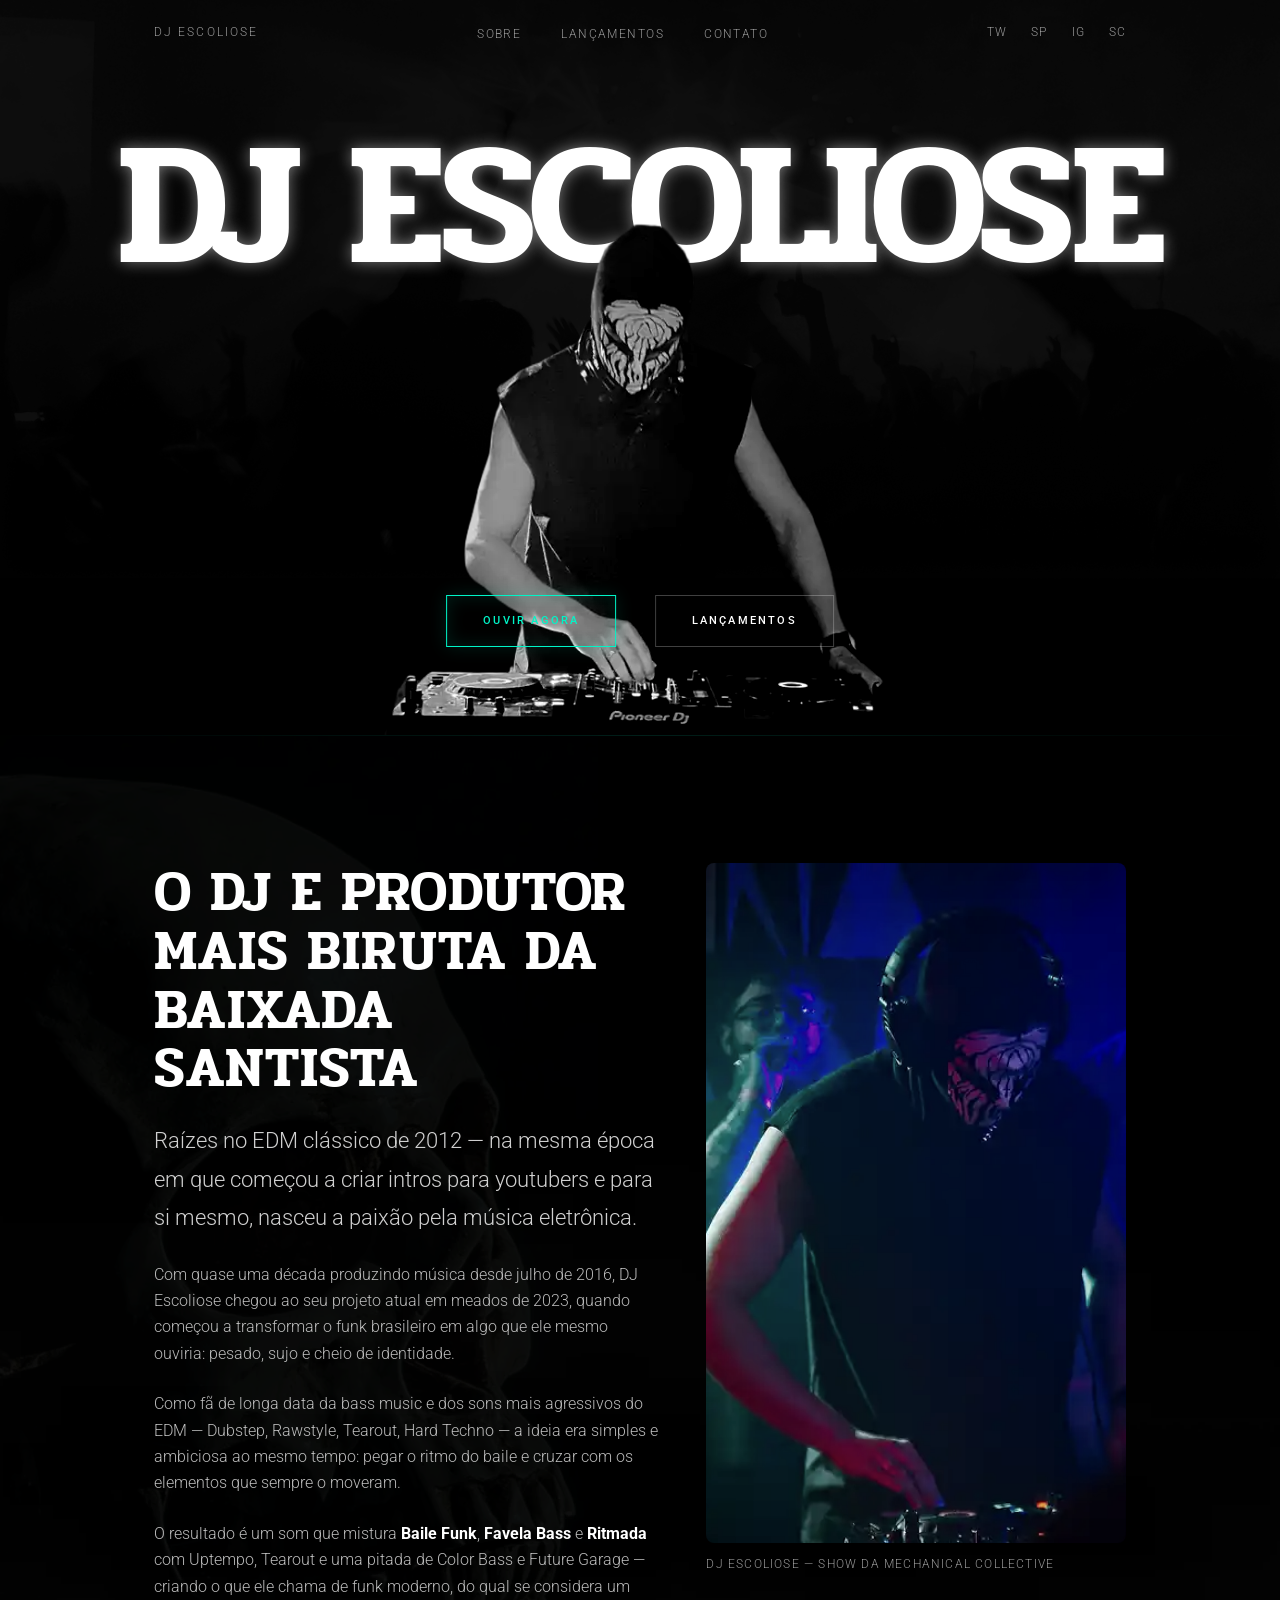
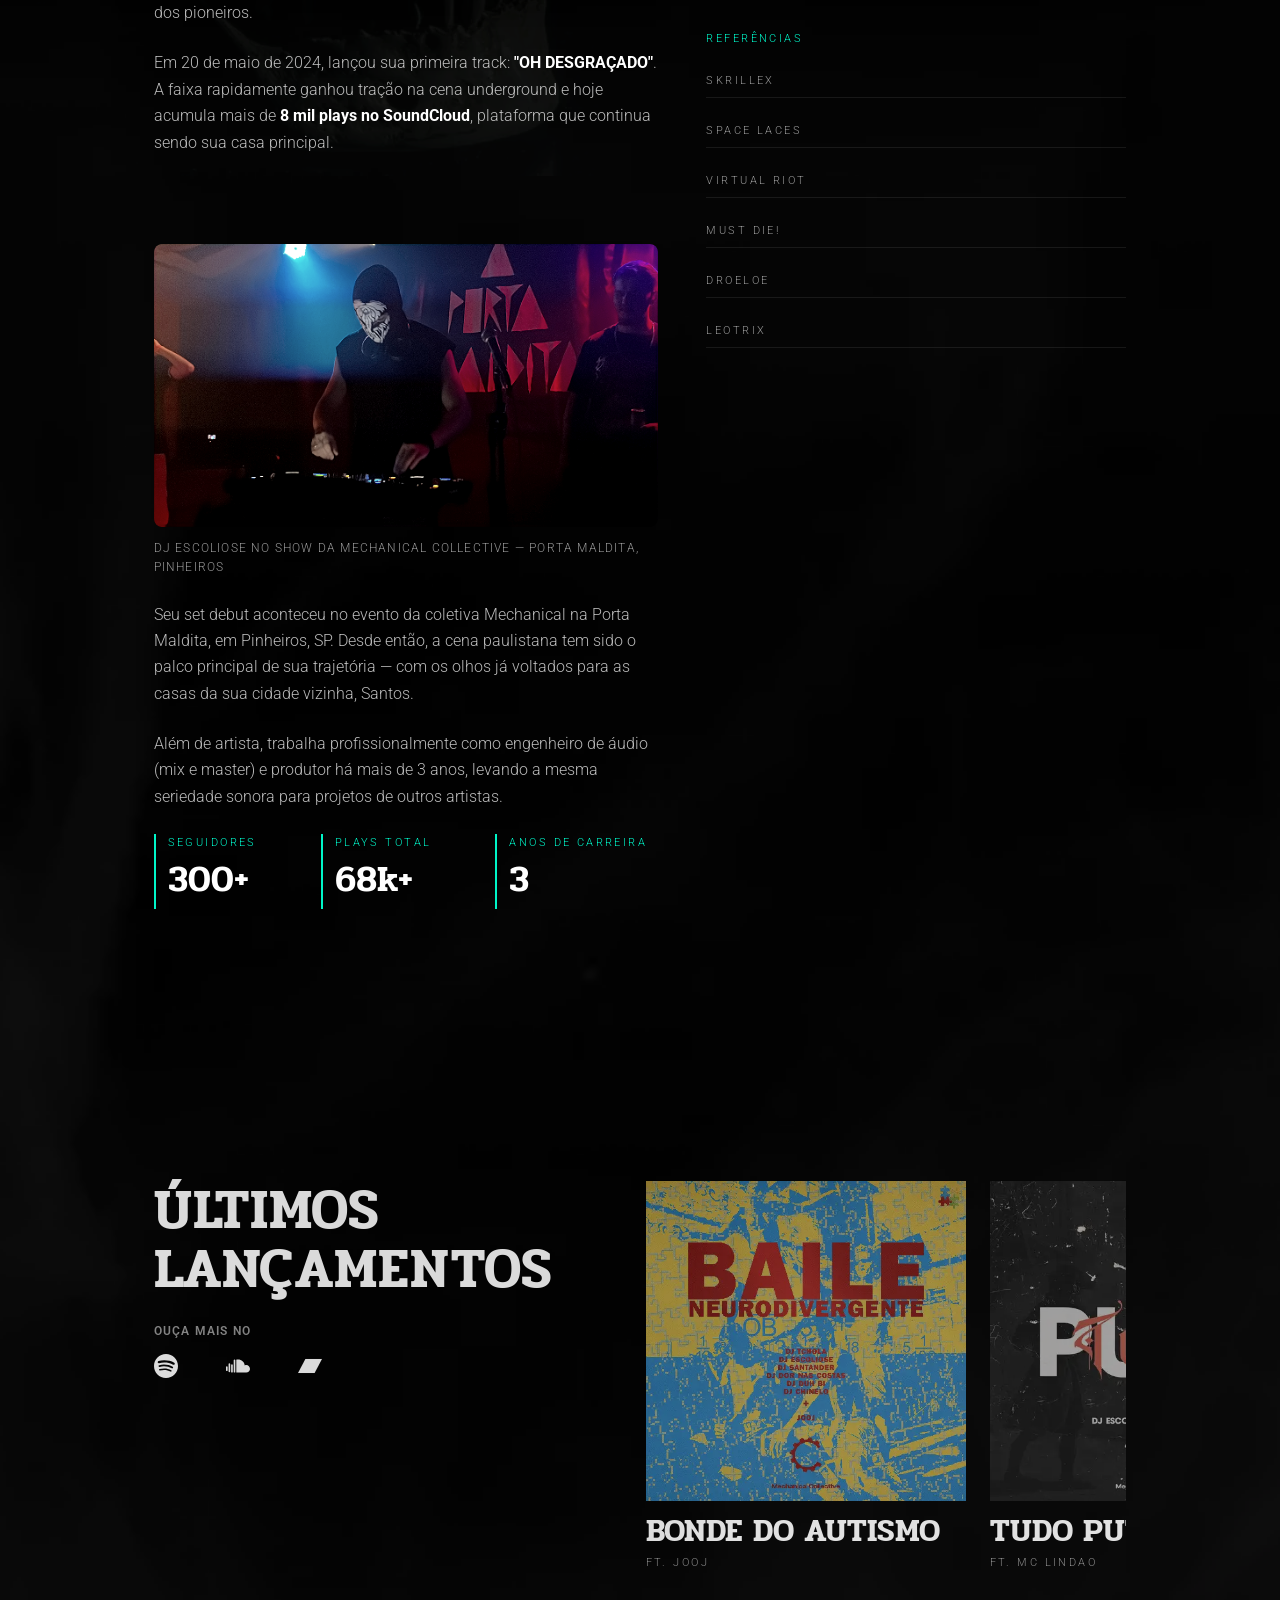
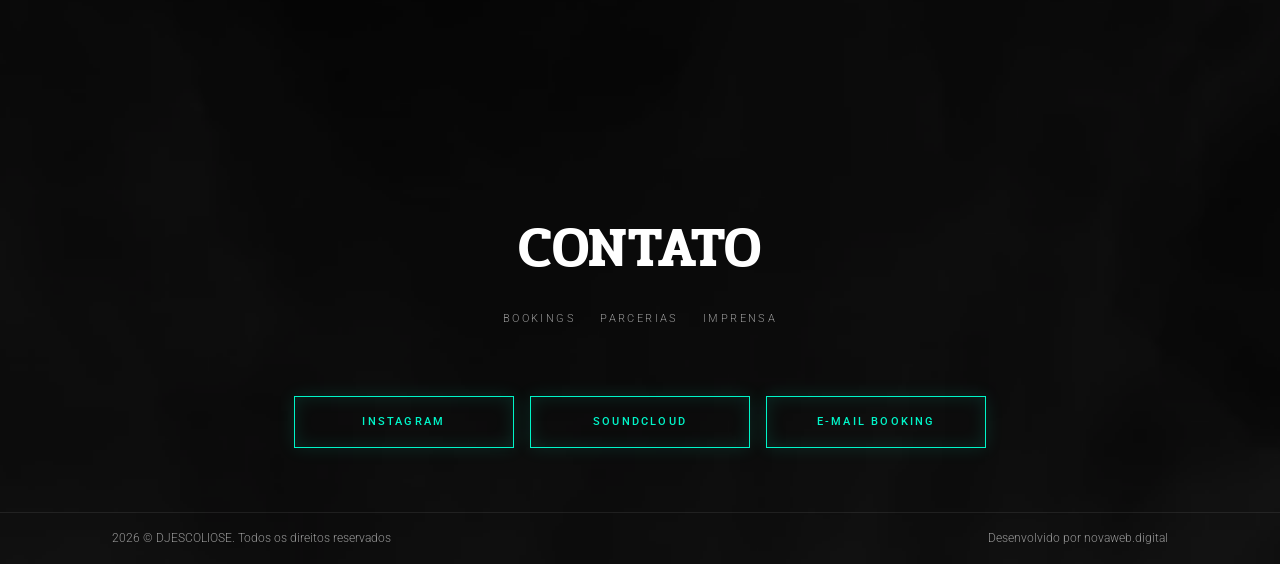
<file: index.html>
<!doctype html>
<html lang="pt-BR">
  <head>
    <meta charset="UTF-8" />
    <meta name="viewport" content="width=device-width, initial-scale=1.0" />
    <title>DJ Escoliose — Funk Moderno da Baixada Santista</title>
    <meta
      name="description"
      content="DJ e produtor de funk moderno da Baixada Santista. Baile Funk cruzado com Uptempo, Tearout e uma pitada de Color Bass e Future Garage."
    />

    <meta property="og:title" content="DJ Escoliose" />
    <meta property="og:description" content="DJ e produtor de funk moderno da Baixada Santista." />
    <meta property="og:type" content="website" />

    <link rel="preconnect" href="https://fonts.googleapis.com" />
    <link rel="preconnect" href="https://fonts.gstatic.com" crossorigin />
    <link
      href="https://fonts.googleapis.com/css2?family=Pridi:wght@200;300;400;500;600;700&family=Roboto:wght@300;400&display=swap"
      rel="stylesheet"
    />
    <link rel="stylesheet" href="global.css" />
    <link rel="stylesheet" href="style.css" />
  </head>

  <body>
    <!-- ── Navegação principal ─────────────────────────────────────────── -->
    <nav class="nav" role="navigation" aria-label="Navegação principal">
      <div class="nav__inner container">
        <a href="/" class="nav__logo texto-xs" aria-label="DJ Escoliose — página inicial">
          DJ ESCOLIOSE
        </a>

        <ul class="nav__links" role="list">
          <li><a href="#sobre"       class="nav__link texto-xs">Sobre</a></li>
          <li><a href="#lancamentos" class="nav__link texto-xs">Lançamentos</a></li>
          <li><a href="#contato"     class="nav__link texto-xs">Contato</a></li>
        </ul>

        <div class="nav__social" aria-label="Redes sociais">
          <a href="https://x.com/djescoliose"          class="nav__social-link texto-xs" aria-label="Twitter / X">TW</a>
          <a href="https://open.spotify.com/intl-pt/artist/1CHyqbLCORKxfhcNqEiguk?si=M6FfU5L5S8-YTeRgNHsVEQ"
             class="nav__social-link texto-xs" aria-label="Spotify" target="_blank" rel="noopener">SP</a>
          <a href="https://instagram.com/djescoliose"  class="nav__social-link texto-xs" aria-label="Instagram" target="_blank" rel="noopener">IG</a>
          <a href="https://soundcloud.com/djescoliose" class="nav__social-link texto-xs" aria-label="SoundCloud" target="_blank" rel="noopener">SC</a>
        </div>

        <button
          class="nav__menu-btn btn btn-primario"
          aria-label="Abrir menu de navegação"
          aria-expanded="false"
          aria-controls="mobile-menu"
        >
          <span aria-hidden="true">Menu</span>
        </button>
      </div>
    </nav>

    <!-- ── Menu mobile ──────────────────────────────────────────────────── -->
    <div
      class="mobile-menu"
      id="mobile-menu"
      role="dialog"
      aria-modal="true"
      aria-label="Menu de navegação"
      aria-hidden="true"
    >
      <div class="mobile-menu__overlay" aria-hidden="true"></div>

      <nav class="mobile-menu__panel" aria-label="Links de navegação">
        <button
          class="mobile-menu__close btn btn-secundario"
          aria-label="Fechar menu de navegação"
        >
          <span aria-hidden="true">Fechar</span>
        </button>

        <ul class="mobile-menu__links" role="list">
          <li><a href="#sobre"       class="mobile-menu__link titulo-md">Sobre</a></li>
          <li><a href="#lancamentos" class="mobile-menu__link titulo-md">Lançamentos</a></li>
          <li><a href="#contato"     class="mobile-menu__link titulo-md">Contato</a></li>
        </ul>

        <div class="mobile-menu__social" aria-label="Redes sociais">
          <a href="https://x.com/djescoliose"          class="nav__social-link texto-xs" aria-label="Twitter / X">TW</a>
          <a href="https://open.spotify.com/intl-pt/artist/1CHyqbLCORKxfhcNqEiguk?si=M6FfU5L5S8-YTeRgNHsVEQ"
             class="nav__social-link texto-xs" aria-label="Spotify" target="_blank" rel="noopener">SP</a>
          <a href="https://instagram.com/djescoliose"  class="nav__social-link texto-xs" aria-label="Instagram" target="_blank" rel="noopener">IG</a>
          <a href="https://soundcloud.com/djescoliose" class="nav__social-link texto-xs" aria-label="SoundCloud" target="_blank" rel="noopener">SC</a>
        </div>
      </nav>
    </div>

    <main id="conteudo-principal">

      <!-- ── Hero ───────────────────────────────────────────────────────── -->
      <section class="hero" id="inicio" aria-labelledby="hero-titulo">
        <img
          src="./assets/dj_escoliose_fundo.png"
          alt=""
          class="hero__bg hero__bg-img"
          loading="eager"
          aria-hidden="true"
          fetchpriority="high"
        />

        <div class="hero__content container">
          <h1 id="hero-titulo" class="hero__titulo titulo-2xl">DJ ESCOLIOSE</h1>
          <img
            src="./assets/dj_escoliose_baixada_santista.webp"
            alt=""
            class="hero__artista"
            loading="eager"
            fetchpriority="high"
            width="520"
            height="720"
          />
        </div>
        <div class="hero__actions">
          <a
            href="https://soundcloud.com/djescoliose"
            target="_blank"
            rel="noopener"
            class="btn btn-primario"
          >
            <span>Ouvir Agora</span>
          </a>
          <a href="#lancamentos" class="btn btn-secundario">
            <span>Lançamentos</span>
          </a>
        </div>
      </section>

      <!-- ── Sobre ───────────────────────────────────────────────────────── -->
      <section class="sobre" id="sobre" aria-labelledby="sobre-titulo">
        <div class="sobre__corpo container">

          <div class="sobre__col-texto">
            <h2 id="sobre-titulo" class="titulo-lg sobre__headline">
              O DJ e Produtor mais biruta da Baixada Santista
            </h2>

            <p class="texto-xl sobre__lead">
              Raízes no EDM clássico de 2012 — na mesma época em que começou a
              criar intros para youtubers e para si mesmo, nasceu a paixão pela
              música eletrônica.
            </p>

            <p class="texto-md sobre__paragrafo">
              Com quase uma década produzindo música desde julho de 2016, DJ
              Escoliose chegou ao seu projeto atual em meados de 2023, quando
              começou a transformar o funk brasileiro em algo que ele mesmo
              ouviria: pesado, sujo e cheio de identidade.
            </p>

            <p class="texto-md sobre__paragrafo">
              Como fã de longa data da bass music e dos sons mais agressivos do
              EDM — Dubstep, Rawstyle, Tearout, Hard Techno — a ideia era
              simples e ambiciosa ao mesmo tempo: pegar o ritmo do baile e
              cruzar com os elementos que sempre o moveram.
            </p>

            <p class="texto-md sobre__paragrafo">
              O resultado é um som que mistura
              <strong class="neon">Baile Funk</strong>,
              <strong class="neon">Favela Bass</strong> e
              <strong class="neon">Ritmada</strong>
              com Uptempo, Tearout e uma pitada de Color Bass e Future Garage — criando o que
              ele chama de funk moderno, do qual se considera um dos pioneiros.
            </p>

            <p class="texto-md sobre__paragrafo">
              Em 20 de maio de 2024, lançou sua primeira track:
              <strong>"OH DESGRAÇADO"</strong>. A faixa rapidamente ganhou
              tração na cena underground e hoje acumula mais de
              <strong class="neon">8 mil plays no SoundCloud</strong>,
              plataforma que continua sendo sua casa principal.
            </p>

            <figure class="sobre__foto sobre__foto--secundaria">
              <img
                src="./assets/dj_escoliose_mechanical_evento_porta_maldita_sobre.png"
                alt="DJ Escoliose se apresentando no evento da Mechanical Collective na Porta Maldita, Pinheiros"
                loading="lazy"
                draggable="false"
              />
              <figcaption class="texto-xs">
                DJ Escoliose no show da Mechanical Collective — Porta Maldita, Pinheiros
              </figcaption>
            </figure>

            <p class="texto-md sobre__paragrafo">
              Seu set debut aconteceu no evento da coletiva Mechanical na Porta
              Maldita, em Pinheiros, SP. Desde então, a cena paulistana tem sido
              o palco principal de sua trajetória — com os olhos já voltados
              para as casas da sua cidade vizinha, Santos.
            </p>

            <p class="texto-md sobre__paragrafo">
              Além de artista, trabalha profissionalmente como engenheiro de
              áudio (mix e master) e produtor há mais de 3 anos, levando a mesma
              seriedade sonora para projetos de outros artistas.
            </p>

            <dl class="sobre__stats" aria-label="Estatísticas do artista">
              <div class="sobre__stats-item">
                <dt class="auxiliar texto-sm">Seguidores</dt>
                <dd class="sobre__stats-numero">300+</dd>
              </div>
              <div class="sobre__stats-item">
                <dt class="auxiliar texto-sm">Plays total</dt>
                <dd class="sobre__stats-numero">68k+</dd>
              </div>
              <div class="sobre__stats-item">
                <dt class="auxiliar texto-sm">Anos de carreira</dt>
                <dd class="sobre__stats-numero">3</dd>
              </div>
            </dl>
          </div>

          <aside class="sobre__col-lateral" aria-label="Fotos do artista e referências musicais">
            <figure class="sobre__foto sobre__foto--principal">
              <img
                src="./assets/dj_escoliose_mechanical_evento_sobre.webp"
                alt="DJ Escoliose com máscara no palco durante show da Mechanical Collective"
                loading="lazy"
                draggable="false"
                width="520"
                height="680"
              />
              <figcaption class="texto-xs">
                DJ Escoliose — show da Mechanical Collective
              </figcaption>
            </figure>

            <div class="sobre__refs">
              <p class="auxiliar" id="refs-label">Referências</p>
              <ul class="sobre__refs-lista texto-sm" aria-labelledby="refs-label">
                <li class="auxiliar">Skrillex</li>
                <li class="auxiliar">Space Laces</li>
                <li class="auxiliar">Virtual Riot</li>
                <li class="auxiliar">MUST DIE!</li>
                <li class="auxiliar">DROELOE</li>
                <li class="auxiliar">Leotrix</li>
              </ul>
            </div>
          </aside>
        </div>

        <img
          src="./assets/dj_escoliose_esqueleto.webp"
          alt=""
          class="sobre__bg"
          loading="lazy"
          aria-hidden="true"
          draggable="false"
        />
      </section>

      <!-- ── Lançamentos ─────────────────────────────────────────────────── -->
      <section class="lancamentos" id="lancamentos" aria-labelledby="lancamentos-titulo">
        <div class="lancamentos__conteudo container">

          <div class="lancamentos__cabecalho">
            <h2 id="lancamentos-titulo" class="titulo-lg lancamentos__titulo">
              Últimos lançamentos
            </h2>

            <div>
              <p class="lancamentos__links-titulo texto-xs" id="plataformas-label">
                Ouça mais no
              </p>
              <div class="lancamentos__links" aria-labelledby="plataformas-label" role="list">
                <a
                  href="https://open.spotify.com/artist/1CHyqbLCORKxfhcNqEiguk"
                  target="_blank"
                  rel="noopener"
                  aria-label="Ouça no Spotify"
                  role="listitem"
                >
                  <img src="./assets/spotify_icon.svg"   alt="Spotify"   class="btn_icon" loading="lazy" draggable="false" width="24" height="24" />
                </a>
                <a
                  href="https://soundcloud.com/djescoliose"
                  target="_blank"
                  rel="noopener"
                  aria-label="Ouça no SoundCloud"
                  role="listitem"
                >
                  <img src="./assets/soundcloud_icon.svg" alt="SoundCloud" class="btn_icon" loading="lazy" draggable="false" width="24" height="24" />
                </a>
                <a
                  href="https://djescoliose.bandcamp.com"
                  target="_blank"
                  rel="noopener"
                  aria-label="Ouça no Bandcamp"
                  role="listitem"
                >
                  <img src="./assets/bandcamp_icon.svg"  alt="Bandcamp"  class="btn_icon" loading="lazy" draggable="false" width="24" height="24" />
                </a>
              </div>
            </div>
          </div>

          <!-- aria-label no grid já descreve o propósito; role="list" + role="listitem" garantem semântica correta -->
          <ul
            class="lancamentos__grid"
            aria-label="Lista de músicas — arraste para navegar"
          >
            <li class="track">
              <a
                href="https://soundcloud.com/mechanicalcollective/bonde-do-autismo"
                target="_blank"
                rel="noopener"
                class="track__link"
                aria-label="Ouvir Bonde do Autismo (feat. jooj) no SoundCloud"
              >
                <div class="track__thumb" aria-hidden="true">
                  <img
                    src="./assets/bonde_do_autismo_dj_escoliose_jooj.webp"
                    alt=""
                    loading="lazy"
                    width="480"
                    height="480"
                  />
                  <div class="track__play-overlay">
                    <svg class="track__play-icon" viewBox="0 0 24 24" fill="currentColor" aria-hidden="true" width="42" height="42" focusable="false">
                      <path d="M8 5v14l11-7z" />
                    </svg>
                  </div>
                  <div class="track__glow"></div>
                </div>
                <div class="track__info">
                  <span class="titulo-md track__nome">Bonde do Autismo</span>
                  <span class="auxiliar track__feat">ft. jooj</span>
                </div>
              </a>
            </li>

            <li class="track">
              <a
                href="https://soundcloud.com/djescoliose/tudo-puta"
                target="_blank"
                rel="noopener"
                class="track__link"
                aria-label="Ouvir Tudo Puta (feat. mc lindao) no SoundCloud"
              >
                <div class="track__thumb" aria-hidden="true">
                  <img
                    src="./assets/tudo_puta_dj_escoliose_mc_lindao.webp"
                    alt=""
                    loading="lazy"
                    width="480"
                    height="480"
                  />
                  <div class="track__play-overlay">
                    <svg class="track__play-icon" viewBox="0 0 24 24" fill="currentColor" aria-hidden="true" width="42" height="42" focusable="false">
                      <path d="M8 5v14l11-7z" />
                    </svg>
                  </div>
                  <div class="track__glow"></div>
                </div>
                <div class="track__info">
                  <span class="titulo-md track__nome">Tudo Puta</span>
                  <span class="auxiliar track__feat">ft. mc lindao</span>
                </div>
              </a>
            </li>

            <li class="track">
              <a
                href="https://soundcloud.com/mechanicalcollective/bunda"
                target="_blank"
                rel="noopener"
                class="track__link"
                aria-label="Ouvir Bunda (feat. Tena e DJ Mofo) no SoundCloud"
              >
                <div class="track__thumb" aria-hidden="true">
                  <img
                    src="./assets/sequencia_de_bunda_dj_escoliose_tena_dj_mofo.webp"
                    alt=""
                    loading="lazy"
                    width="480"
                    height="480"
                  />
                  <div class="track__play-overlay">
                    <svg class="track__play-icon" viewBox="0 0 24 24" fill="currentColor" aria-hidden="true" width="36" height="36" focusable="false">
                      <path d="M8 5v14l11-7z" />
                    </svg>
                  </div>
                  <div class="track__glow"></div>
                </div>
                <div class="track__info">
                  <span class="titulo-md track__nome">Bunda</span>
                  <span class="auxiliar track__feat">ft. tena &amp; dj mofo</span>
                </div>
              </a>
            </li>

            <li class="track">
              <a
                href="https://soundcloud.com/mechanicalcollective/replay"
                target="_blank"
                rel="noopener"
                class="track__link"
                aria-label="Ouvir Replay (feat. Tena) no SoundCloud"
              >
                <div class="track__thumb" aria-hidden="true">
                  <img
                    src="./assets/replay_dj_escoliose_tena.webp"
                    alt=""
                    loading="lazy"
                    width="480"
                    height="480"
                  />
                  <div class="track__play-overlay">
                    <svg class="track__play-icon" viewBox="0 0 24 24" fill="currentColor" aria-hidden="true" width="36" height="36" focusable="false">
                      <path d="M8 5v14l11-7z" />
                    </svg>
                  </div>
                  <div class="track__glow"></div>
                </div>
                <div class="track__info">
                  <span class="titulo-md track__nome">Replay</span>
                  <span class="auxiliar track__feat">ft. tena</span>
                </div>
              </a>
            </li>
          </ul>

        </div>
      </section>

    </main>

    <!-- ── Footer / Contato ───────────────────────────────────────────────── -->
    <footer class="contato" id="contato" aria-labelledby="contato-titulo">
      <div class="contato__inner container">
        <h2 id="contato-titulo" class="titulo-lg contato__titulo">Contato</h2>

        <ul class="contato__lista" aria-label="Tipos de atendimento">
          <li class="auxiliar">Bookings</li>
          <li class="auxiliar">Parcerias</li>
          <li class="auxiliar">Imprensa</li>
        </ul>

        <div class="contato__acoes" aria-label="Canais de contato">
          <a href="https://instagram.com/djescoliose"  target="_blank" rel="noopener" class="btn btn-primario"><span>Instagram</span></a>
          <a href="https://soundcloud.com/djescoliose" target="_blank" rel="noopener" class="btn btn-primario"><span>SoundCloud</span></a>
          <a href="mailto:djescoliose@gmail.com"    class="btn btn-primario"><span>E-mail booking</span></a>
        </div>
      </div>

      <div class="contato__copyright">
        <p><small>2026 © DJESCOLIOSE. Todos os direitos reservados</small></p>
        <p><small>Desenvolvido por <a href="https://novaweb.digital" target="_blank" rel="noopener">novaweb.digital</a></small></p>
      </div>
    </footer>

    <img
      src="./assets/dj_escoliose_fundo_footer.webp"
      alt=""
      class="contato__bg"
      loading="lazy"
      aria-hidden="true"
      draggable="false"
    />

    <script src="script.js" defer></script>
  </body>
</html>
</file>
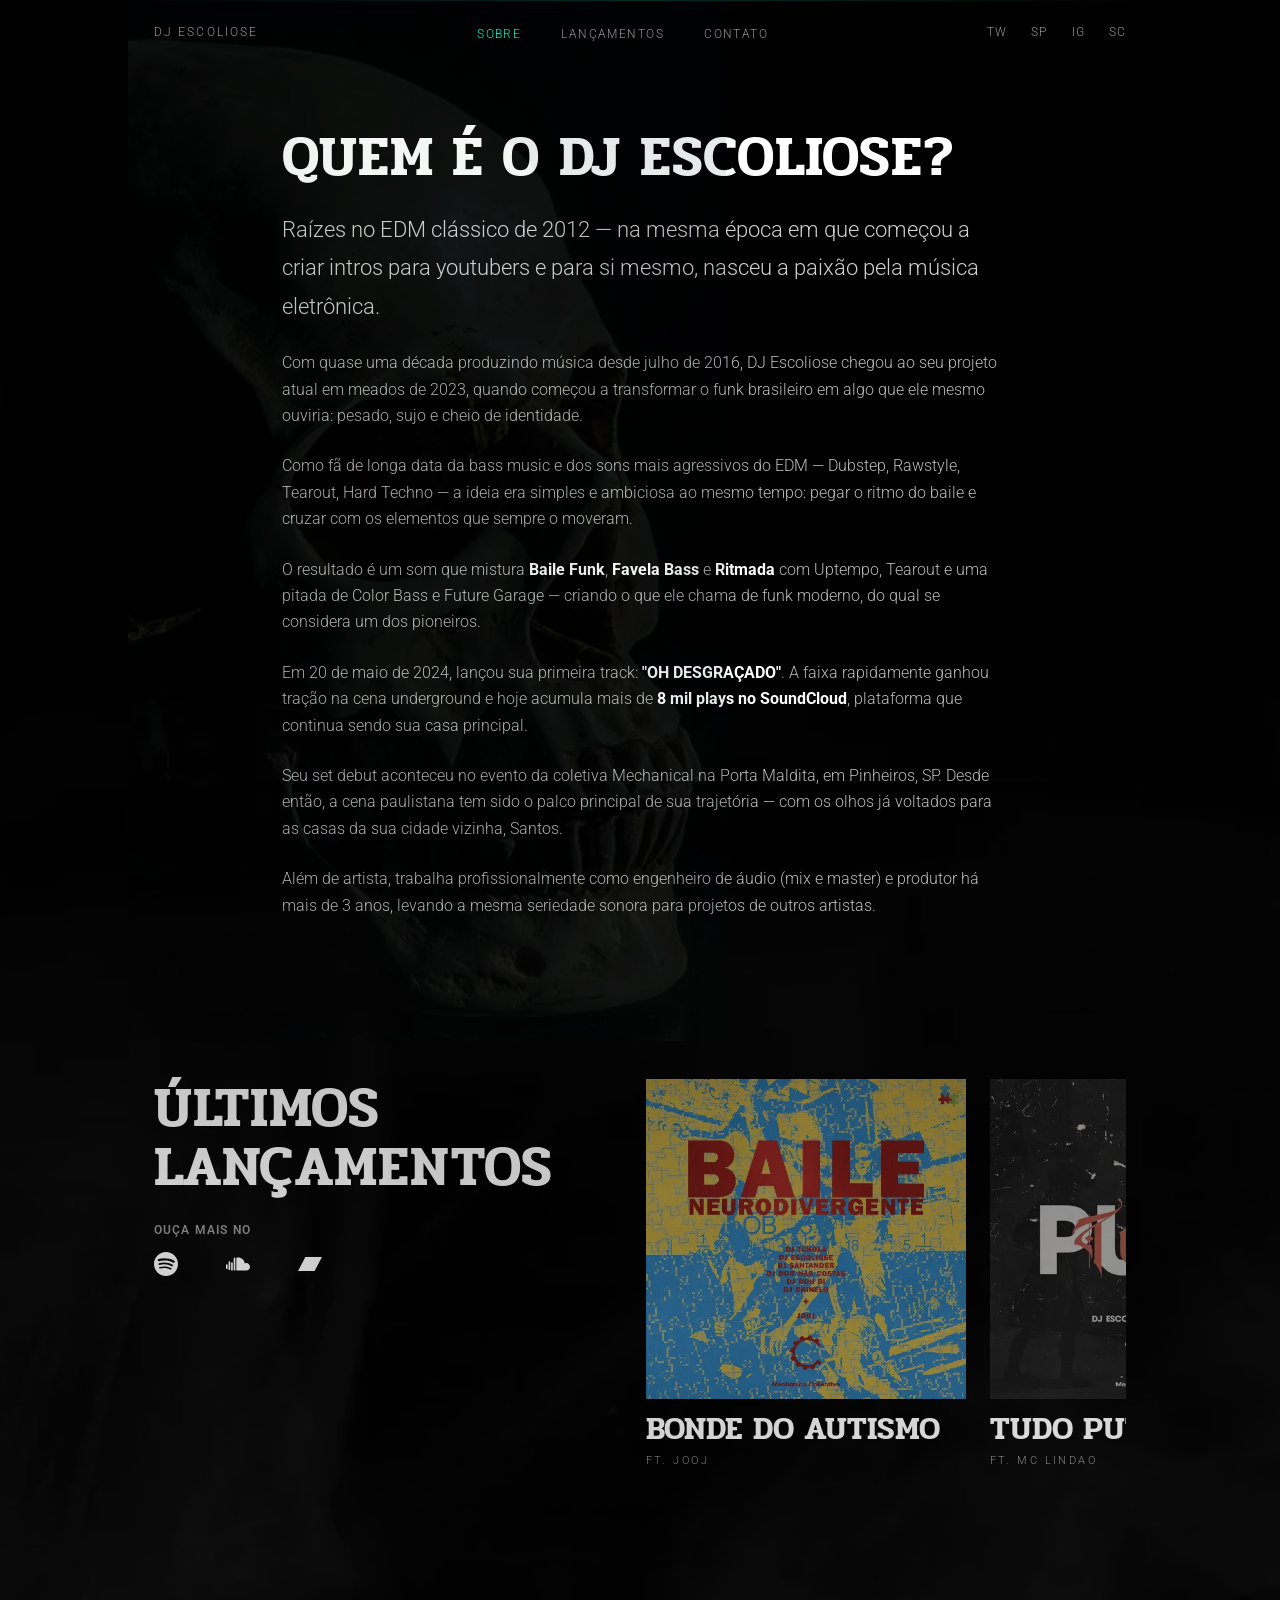
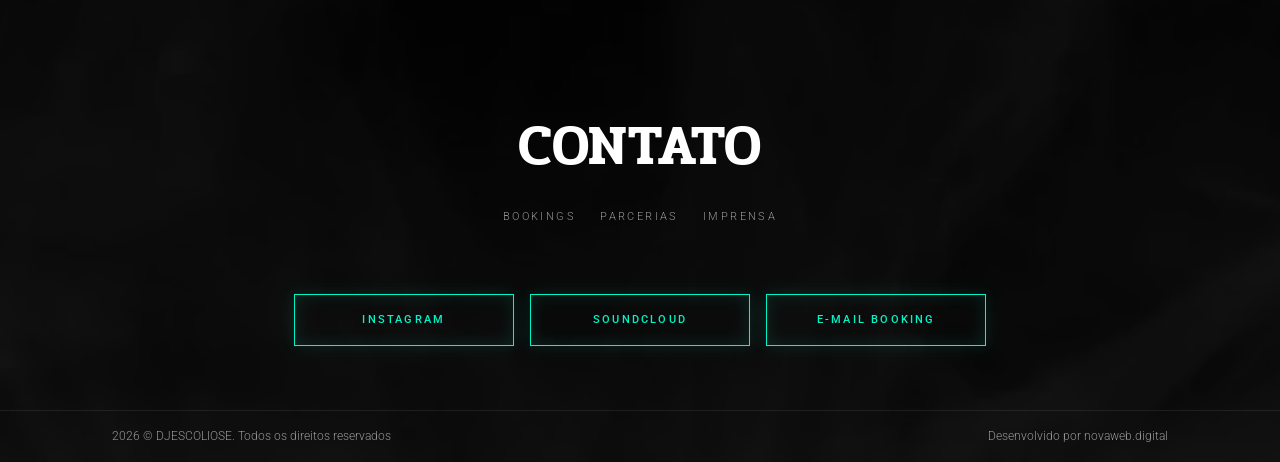
<file: sobre.html>
<!doctype html>
<html lang="pt-BR">
  <head>
    <meta charset="UTF-8" />
    <meta name="viewport" content="width=device-width, initial-scale=1.0" />
    <title>DJ Escoliose — Funk Moderno da Baixada Santista</title>
    <meta
      name="description"
      content="DJ e produtor de funk moderno da Baixada Santista. Baile Funk cruzado com Uptempo, Tearout e uma pitada de Color Bass e Future GarageUptempo, Tearout e uma pitada de Color Bass e Future Garage."
    />
    <style>
      .sobre {
        z-index: 10;
      }
      @media (min-width: 768px) {
        .sobre {
          max-width: 80vw !important;
        }
      }
    </style>
    <meta property="og:title" content="DJ Escoliose" />
    <meta property="og:description" content="DJ e produtor de funk moderno da Baixada Santista." />
    <meta property="og:type" content="website" />

    <link rel="preconnect" href="https://fonts.googleapis.com" />
    <link rel="preconnect" href="https://fonts.gstatic.com" crossorigin />
    <link
      href="https://fonts.googleapis.com/css2?family=Pridi:wght@200;300;400;500;600;700&family=Roboto:wght@300;400&display=swap"
      rel="stylesheet"
    />
    <link rel="stylesheet" href="global.css" />
    <link rel="stylesheet" href="style.css" />
  </head>

  <body>
    <!-- ── Navegação principal ─────────────────────────────────────────── -->
    <nav class="nav" role="navigation" aria-label="Navegação principal">
      <div class="nav__inner container">
        <a href="/" class="nav__logo texto-xs" aria-label="DJ Escoliose — página inicial">
          DJ ESCOLIOSE
        </a>

        <ul class="nav__links" role="list">
          <li><a href="#sobre"       class="nav__link texto-xs active">Sobre</a></li>
          <li><a href="#lancamentos" class="nav__link texto-xs">Lançamentos</a></li>
          <li><a href="#contato"     class="nav__link texto-xs">Contato</a></li>
        </ul>

        <div class="nav__social" aria-label="Redes sociais">
          <a href="https://x.com/djescoliose"          class="nav__social-link texto-xs" aria-label="Twitter / X">TW</a>
          <a href="https://open.spotify.com/intl-pt/artist/1CHyqbLCORKxfhcNqEiguk?si=M6FfU5L5S8-YTeRgNHsVEQ"
             class="nav__social-link texto-xs" aria-label="Spotify" target="_blank" rel="noopener">SP</a>
          <a href="https://instagram.com/djescoliose"  class="nav__social-link texto-xs" aria-label="Instagram" target="_blank" rel="noopener">IG</a>
          <a href="https://soundcloud.com/djescoliose" class="nav__social-link texto-xs" aria-label="SoundCloud" target="_blank" rel="noopener">SC</a>
        </div>

        <button
          class="nav__menu-btn btn btn-primario"
          aria-label="Abrir menu de navegação"
          aria-expanded="false"
          aria-controls="mobile-menu"
        >
          <span aria-hidden="true">Menu</span>
        </button>
      </div>
    </nav>

    <!-- ── Menu mobile ──────────────────────────────────────────────────── -->
    <div
      class="mobile-menu"
      id="mobile-menu"
      role="dialog"
      aria-modal="true"
      aria-label="Menu de navegação"
      aria-hidden="true"
    >
      <div class="mobile-menu__overlay" aria-hidden="true"></div>

      <nav class="mobile-menu__panel" aria-label="Links de navegação">
        <button
          class="mobile-menu__close btn btn-secundario"
          aria-label="Fechar menu de navegação"
        >
          <span aria-hidden="true">Fechar</span>
        </button>

        <ul class="mobile-menu__links" role="list">
          <li><a href="#sobre"       class="mobile-menu__link titulo-md">Sobre</a></li>
          <li><a href="#lancamentos" class="mobile-menu__link titulo-md">Lançamentos</a></li>
          <li><a href="#contato"     class="mobile-menu__link titulo-md">Contato</a></li>
        </ul>

        <div class="mobile-menu__social" aria-label="Redes sociais">
          <a href="https://x.com/djescoliose"          class="nav__social-link texto-xs" aria-label="Twitter / X">TW</a>
          <a href="https://open.spotify.com/intl-pt/artist/1CHyqbLCORKxfhcNqEiguk?si=M6FfU5L5S8-YTeRgNHsVEQ"
             class="nav__social-link texto-xs" aria-label="Spotify" target="_blank" rel="noopener">SP</a>
          <a href="https://instagram.com/djescoliose"  class="nav__social-link texto-xs" aria-label="Instagram" target="_blank" rel="noopener">IG</a>
          <a href="https://soundcloud.com/djescoliose" class="nav__social-link texto-xs" aria-label="SoundCloud" target="_blank" rel="noopener">SC</a>
        </div>
      </nav>
    </div>

    <main id="conteudo-principal">
      <section class="sobre sobre__col-texto container" id="sobre" aria-labelledby="sobre-titulo">
        <img
          src="./assets/dj_escoliose_esqueleto.webp"
          alt=""
          class="sobre__bg"
          loading="lazy"
          aria-hidden="true"
          draggable="false"
        />
        <h2 id="sobre-titulo" class="titulo-lg sobre__headline">Quem é o DJ Escoliose?</h2>

        <p class="texto-xl sobre__lead">
          Raízes no EDM clássico de 2012 — na mesma época em que começou a
          criar intros para youtubers e para si mesmo, nasceu a paixão pela
          música eletrônica.
        </p>

        <p class="texto-md sobre__paragrafo">
          Com quase uma década produzindo música desde julho de 2016, DJ
          Escoliose chegou ao seu projeto atual em meados de 2023, quando
          começou a transformar o funk brasileiro em algo que ele mesmo
          ouviria: pesado, sujo e cheio de identidade.
        </p>

        <p class="texto-md sobre__paragrafo">
          Como fã de longa data da bass music e dos sons mais agressivos do
          EDM — Dubstep, Rawstyle, Tearout, Hard Techno — a ideia era
          simples e ambiciosa ao mesmo tempo: pegar o ritmo do baile e
          cruzar com os elementos que sempre o moveram.
        </p>

        <p class="texto-md sobre__paragrafo">
          O resultado é um som que mistura
          <strong class="neon">Baile Funk</strong>,
          <strong class="neon">Favela Bass</strong> e
          <strong class="neon">Ritmada</strong>
          com Uptempo, Tearout e uma pitada de Color Bass e Future Garage — criando o que
          ele chama de funk moderno, do qual se considera um dos pioneiros.
        </p>

        <p class="texto-md sobre__paragrafo">
          Em 20 de maio de 2024, lançou sua primeira track:
          <strong>"OH DESGRAÇADO"</strong>. A faixa rapidamente ganhou
          tração na cena underground e hoje acumula mais de
          <strong class="neon">8 mil plays no SoundCloud</strong>,
          plataforma que continua sendo sua casa principal.
        </p>
 
        <p class="texto-md sobre__paragrafo">
          Seu set debut aconteceu no evento da coletiva Mechanical na Porta
          Maldita, em Pinheiros, SP. Desde então, a cena paulistana tem sido
          o palco principal de sua trajetória — com os olhos já voltados
          para as casas da sua cidade vizinha, Santos.
        </p>

        <p class="texto-md sobre__paragrafo">
          Além de artista, trabalha profissionalmente como engenheiro de
          áudio (mix e master) e produtor há mais de 3 anos, levando a mesma
          seriedade sonora para projetos de outros artistas.
        </p>
      </section>

      <!-- ── Lançamentos ─────────────────────────────────────────────────── -->
      <section class="lancamentos" id="lancamentos" aria-labelledby="lancamentos-titulo">
        <div class="lancamentos__conteudo container">

          <div class="lancamentos__cabecalho">
            <h2 id="lancamentos-titulo" class="titulo-lg lancamentos__titulo">
              Últimos lançamentos
            </h2>

            <div>
              <p class="lancamentos__links-titulo texto-xs" id="plataformas-label">
                Ouça mais no
              </p>
              <div class="lancamentos__links" aria-labelledby="plataformas-label" role="list">
                <a
                  href="https://open.spotify.com/artist/1CHyqbLCORKxfhcNqEiguk"
                  target="_blank"
                  rel="noopener"
                  aria-label="Ouça no Spotify"
                  role="listitem"
                >
                  <img src="./assets/spotify_icon.svg"   alt="Spotify"   class="btn_icon" loading="lazy" draggable="false" width="24" height="24" />
                </a>
                <a
                  href="https://soundcloud.com/djescoliose"
                  target="_blank"
                  rel="noopener"
                  aria-label="Ouça no SoundCloud"
                  role="listitem"
                >
                  <img src="./assets/soundcloud_icon.svg" alt="SoundCloud" class="btn_icon" loading="lazy" draggable="false" width="24" height="24" />
                </a>
                <a
                  href="https://djescoliose.bandcamp.com"
                  target="_blank"
                  rel="noopener"
                  aria-label="Ouça no Bandcamp"
                  role="listitem"
                >
                  <img src="./assets/bandcamp_icon.svg"  alt="Bandcamp"  class="btn_icon" loading="lazy" draggable="false" width="24" height="24" />
                </a>
              </div>
            </div>
          </div>

          <!-- aria-label no grid já descreve o propósito; role="list" + role="listitem" garantem semântica correta -->
          <ul
            class="lancamentos__grid"
            aria-label="Lista de músicas — arraste para navegar"
          >
            <li class="track">
              <a
                href="https://soundcloud.com/mechanicalcollective/bonde-do-autismo"
                target="_blank"
                rel="noopener"
                class="track__link"
                aria-label="Ouvir Bonde do Autismo (feat. jooj) no SoundCloud"
              >
                <div class="track__thumb" aria-hidden="true">
                  <img
                    src="./assets/bonde_do_autismo_dj_escoliose_jooj.webp"
                    alt=""
                    loading="lazy"
                    width="480"
                    height="480"
                  />
                  <div class="track__play-overlay">
                    <svg class="track__play-icon" viewBox="0 0 24 24" fill="currentColor" aria-hidden="true" width="42" height="42" focusable="false">
                      <path d="M8 5v14l11-7z" />
                    </svg>
                  </div>
                  <div class="track__glow"></div>
                </div>
                <div class="track__info">
                  <span class="titulo-md track__nome">Bonde do Autismo</span>
                  <span class="auxiliar track__feat">ft. jooj</span>
                </div>
              </a>
            </li>

            <li class="track">
              <a
                href="https://soundcloud.com/djescoliose/tudo-puta"
                target="_blank"
                rel="noopener"
                class="track__link"
                aria-label="Ouvir Tudo Puta (feat. mc lindao) no SoundCloud"
              >
                <div class="track__thumb" aria-hidden="true">
                  <img
                    src="./assets/tudo_puta_dj_escoliose_mc_lindao.webp"
                    alt=""
                    loading="lazy"
                    width="480"
                    height="480"
                  />
                  <div class="track__play-overlay">
                    <svg class="track__play-icon" viewBox="0 0 24 24" fill="currentColor" aria-hidden="true" width="42" height="42" focusable="false">
                      <path d="M8 5v14l11-7z" />
                    </svg>
                  </div>
                  <div class="track__glow"></div>
                </div>
                <div class="track__info">
                  <span class="titulo-md track__nome">Tudo Puta</span>
                  <span class="auxiliar track__feat">ft. mc lindao</span>
                </div>
              </a>
            </li>

            <li class="track">
              <a
                href="https://soundcloud.com/mechanicalcollective/bunda"
                target="_blank"
                rel="noopener"
                class="track__link"
                aria-label="Ouvir Bunda (feat. Tena e DJ Mofo) no SoundCloud"
              >
                <div class="track__thumb" aria-hidden="true">
                  <img
                    src="./assets/sequencia_de_bunda_dj_escoliose_tena_dj_mofo.webp"
                    alt=""
                    loading="lazy"
                    width="480"
                    height="480"
                  />
                  <div class="track__play-overlay">
                    <svg class="track__play-icon" viewBox="0 0 24 24" fill="currentColor" aria-hidden="true" width="36" height="36" focusable="false">
                      <path d="M8 5v14l11-7z" />
                    </svg>
                  </div>
                  <div class="track__glow"></div>
                </div>
                <div class="track__info">
                  <span class="titulo-md track__nome">Bunda</span>
                  <span class="auxiliar track__feat">ft. tena &amp; dj mofo</span>
                </div>
              </a>
            </li>

            <li class="track">
              <a
                href="https://soundcloud.com/mechanicalcollective/replay"
                target="_blank"
                rel="noopener"
                class="track__link"
                aria-label="Ouvir Replay (feat. Tena) no SoundCloud"
              >
                <div class="track__thumb" aria-hidden="true">
                  <img
                    src="./assets/replay_dj_escoliose_tena.webp"
                    alt=""
                    loading="lazy"
                    width="480"
                    height="480"
                  />
                  <div class="track__play-overlay">
                    <svg class="track__play-icon" viewBox="0 0 24 24" fill="currentColor" aria-hidden="true" width="36" height="36" focusable="false">
                      <path d="M8 5v14l11-7z" />
                    </svg>
                  </div>
                  <div class="track__glow"></div>
                </div>
                <div class="track__info">
                  <span class="titulo-md track__nome">Replay</span>
                  <span class="auxiliar track__feat">ft. tena</span>
                </div>
              </a>
            </li>
          </ul>

        </div>
      </section>

    </main>

    <!-- ── Footer / Contato ───────────────────────────────────────────────── -->
    <footer class="contato" id="contato" aria-labelledby="contato-titulo">
      <div class="contato__inner container">
        <h2 id="contato-titulo" class="titulo-lg contato__titulo">Contato</h2>

        <ul class="contato__lista" aria-label="Tipos de atendimento">
          <li class="auxiliar">Bookings</li>
          <li class="auxiliar">Parcerias</li>
          <li class="auxiliar">Imprensa</li>
        </ul>

        <div class="contato__acoes" aria-label="Canais de contato">
          <a href="https://instagram.com/djescoliose"  target="_blank" rel="noopener" class="btn btn-primario"><span>Instagram</span></a>
          <a href="https://soundcloud.com/djescoliose" target="_blank" rel="noopener" class="btn btn-primario"><span>SoundCloud</span></a>
          <a href="mailto:djescoliose@gmail.com"    class="btn btn-primario"><span>E-mail booking</span></a>
        </div>
      </div>

      <div class="contato__copyright">
        <p><small>2026 © DJESCOLIOSE. Todos os direitos reservados</small></p>
        <p><small>Desenvolvido por <a href="https://novaweb.digital" target="_blank" rel="noopener">novaweb.digital</a></small></p>
      </div>
    </footer>

    <img
      src="./assets/dj_escoliose_fundo_footer.webp"
      alt=""
      class="contato__bg"
      loading="lazy"
      aria-hidden="true"
      draggable="false"
    />

    <script src="script.js" defer></script>
  </body>
</html>
</file>
<file: global.css>
/* ─────────────────────────────────────────────────────────────────────────────
   global.css — tokens, reset, utilitários tipográficos, botões
   ───────────────────────────────────────────────────────────────────────────── */

@import url('https://fonts.googleapis.com/css2?family=Pridi:wght@200;300;400;500;600;700&family=Roboto:wght@300;400&display=swap');

/* ── Tokens ────────────────────────────────────────────────────────────────── */

:root {
  /* Paleta */
  --preto:           #000000;
  --branco:          #ffffff;
  --neon:            #00f5c8;
  --neon-dim:        #00c9a7;
  --neon-dark:       #004d3f;
  --neon-glow:       rgba(0, 245, 200, 0.12);
  --neon-glow-forte: rgba(0, 245, 200, 0.35);

  --cinza-escuro: #0a0a0a;
  --cinza-medio:  #111111;
  --cinza-sutil:  #1c1c1c;
  --cinza-texto:  #969696;
  --cinza-borda:  rgba(255, 255, 255, 0.08);

  /* Tipografia */
  --fonte-titulo: 'Pridi',  Georgia, serif;
  --fonte-corpo:  'Roboto', Helvetica, sans-serif;

  /* Layout */
  --px-mobile:  1.25rem;
  --px-tablet:  3rem;
  --px-desktop: 12vw;

  /* Espaçamento */
  --gap-2xs: 0.25rem;
  --gap-xs:  0.5rem;
  --gap-sm:  1rem;
  --gap-md:  1.5rem;
  --gap-lg:  2.5rem;
  --gap-xl:  4rem;
  --gap-2xl: 7rem;
  --gap-3xl: 12rem;

  /* Animações */
  --transicao:       0.35s cubic-bezier(0.4, 0, 0.2, 1);
  --transicao-rapida: 0.18s cubic-bezier(0.4, 0, 0.2, 1);
}

/* ── Reset ─────────────────────────────────────────────────────────────────── */

*,
*::before,
*::after {
  box-sizing: border-box;
  margin: 0;
  padding: 0;
}

html {
  scroll-behavior: smooth;
  -webkit-font-smoothing: antialiased;
  -moz-osx-font-smoothing: grayscale;
}

/* Respeita a preferência do sistema por animações reduzidas */
@media (prefers-reduced-motion: reduce) {
  html {
    scroll-behavior: auto;
  }

  *,
  *::before,
  *::after {
    animation-duration: 0.01ms !important;
    animation-iteration-count: 1 !important;
    transition-duration: 0.01ms !important;
  }
}

body {
  position: relative;
  background-color: var(--preto);
  color: var(--branco);
  font-family: var(--fonte-corpo);
  font-weight: 300;
  font-size: 1rem;
  line-height: 1.6;
  overflow-x: hidden;
}

img {
  max-width: 100%;
  display: block;
}

a {
  color: inherit;
  text-decoration: none;
}

ul,
ol {
  list-style: none;
}

button {
  cursor: pointer;
  font-family: inherit;
}

/* ── Skip link (acessibilidade) ────────────────────────────────────────────── */

.skip-link {
  position: absolute;
  top: -100%;
  left: 1rem;
  z-index: 9999;
  padding: 0.5rem 1rem;
  background: var(--neon);
  color: var(--preto);
  font-size: 0.875rem;
  font-weight: 500;
  transition: top var(--transicao-rapida);
}

.skip-link:focus {
  top: 1rem;
}

/* ── Container ─────────────────────────────────────────────────────────────── */

.container {
  width: 100%;
  padding-inline: var(--px-mobile);
  margin-inline: auto;
}

@media (min-width: 768px) {
  .container {
    padding-inline: var(--px-tablet);
  }
}

@media (min-width: 1200px) {
  .container {
    padding-inline: var(--px-desktop);
    max-width: 1600px;
  }
}

/* ── Escala tipográfica ────────────────────────────────────────────────────── */

.titulo-2xl {
  font-family: var(--fonte-titulo);
  font-size: clamp(3.7rem, 14vw, 11rem);
  font-weight: 600;
  line-height: 0.88;
  letter-spacing: -0.025em;
  text-transform: uppercase;
  color: var(--branco);
}

.titulo-lg {
  font-family: var(--fonte-titulo);
  font-size: clamp(2rem, 4.5vw, 3.5rem);
  font-weight: 600;
  line-height: 1.05;
  letter-spacing: 0.02em;
  text-transform: uppercase;
  color: var(--branco);
}

.titulo-md {
  font-family: var(--fonte-titulo);
  font-size: clamp(1.7rem, 2.5vw, 2rem);
  font-weight: 600;
  line-height: 1.15;
  text-transform: uppercase;
  color: var(--branco);
}

.texto-xl {
  font-family: var(--fonte-corpo);
  font-size: clamp(1.1rem, 1.8vw, 1.375rem);
  font-weight: 300;
  line-height: 1.75;
  color: var(--branco);
}

.texto-md {
  font-family: var(--fonte-corpo);
  font-size: 1rem;
  font-weight: 300;
  line-height: 1.65;
}

.texto-sm {
  font-family: var(--fonte-corpo);
  font-size: 0.875rem;
  font-weight: 300;
  line-height: 1.55;
  color: var(--cinza-texto);
}

.texto-xs {
  font-family: var(--fonte-corpo);
  font-size: 0.75rem;
  font-weight: 300;
  letter-spacing: 0.1em;
  text-transform: uppercase;
  color: var(--cinza-texto);
}

/* Rótulo auxiliar neon — letras pequenas, caps, tracking largo */
.auxiliar {
  font-family: var(--fonte-corpo);
  font-size: 0.6875rem;
  font-weight: 300;
  letter-spacing: 0.22em;
  text-transform: uppercase;
  color: var(--neon);
}

/* Cor de ênfase neon */
.neon { color: var(--neon); }

/* ── Botões ─────────────────────────────────────────────────────────────────  */

.btn {
  display: inline-flex;
  align-items: center;
  justify-content: center;
  gap: 0.5rem;
  padding: 1rem 2.25rem;
  font-family: var(--fonte-corpo);
  font-size: 0.6875rem;
  font-weight: 500;
  letter-spacing: 0.2em;
  text-transform: uppercase;
  border: none;
  position: relative;
  overflow: hidden;
  transition: all var(--transicao);
  white-space: nowrap;
}

/* Estado de foco visível para todos os botões e links */
.btn:focus-visible,
a:focus-visible {
  outline: 2px solid var(--neon);
  outline-offset: 3px;
}

/* Botão primário — borda neon com fill ao hover */
.btn-primario {
  color: var(--neon);
  border: 1px solid var(--neon);
  background-color: transparent;
  box-shadow: 0 0 18px var(--neon-glow), inset 0 0 18px var(--neon-glow);
}

.btn-primario::after {
  content: '';
  position: absolute;
  inset: 0;
  background: var(--neon);
  transform: translateX(-101%);
  transition: transform var(--transicao);
  z-index: 0;
}

.btn-primario:hover {
  color: var(--preto);
  box-shadow: 0 0 35px rgba(0, 245, 200, 0.6), 0 0 70px rgba(0, 245, 200, 0.25);
}

.btn-primario:hover::after {
  transform: translateX(0);
}

/* Mantém o conteúdo do botão acima do pseudo-elemento de fill */
.btn-primario > *,
.btn-primario span {
  position: relative;
  z-index: 1;
}

/* Botão secundário — borda sutil branca */
.btn-secundario {
  background: transparent;
  color: var(--branco);
  border: 1px solid rgba(255, 255, 255, 0.25);
}

.btn-secundario:hover {
  border-color: rgba(255, 255, 255, 0.7);
  background: rgba(255, 255, 255, 0.04);
  box-shadow: 0 0 25px rgba(255, 255, 255, 0.08);
}

/* Ícone de plataforma (Spotify, SoundCloud, Bandcamp) */
.btn_icon {
  width: 24px;
  height: 24px;
}
</file>
<file: style.css>
/* ─────────────────────────────────────────────────────────────────────────────
   style.css — componentes por seção: nav, hero, sobre, lançamentos, contato
   ───────────────────────────────────────────────────────────────────────────── */

/* ── Navegação ──────────────────────────────────────────────────────────────── */

.nav {
  position: fixed;
  top: 0;
  left: 0;
  right: 0;
  z-index: 100;
  padding: 1.25rem 0;
  transition:
    background var(--transicao),
    padding var(--transicao),
    border-color var(--transicao);
}

.nav.scrolled {
  background: rgba(0, 0, 0, 0.92);
  backdrop-filter: blur(12px);
  -webkit-backdrop-filter: blur(12px);
  padding: 0.875rem 0;
  border-bottom: 1px solid var(--cinza-borda);
}

.nav__inner {
  display: flex;
  align-items: center;
  justify-content: space-between;
  gap: 1rem;
}

.nav__logo {
  letter-spacing: 0.18em;
  transition: color var(--transicao);
  flex-shrink: 0;
}

.nav__logo:hover {
  color: var(--neon);
}

/* Links desktop — ocultos em mobile */
.nav__links {
  display: none;
  align-items: center;
  gap: 2.5rem;
}

.nav__link {
  color: var(--cinza-texto);
  letter-spacing: 0.12em;
  transition: color var(--transicao);
  position: relative;
}

/* Sublinhado neon animado */
.nav__link::after {
  content: "";
  position: absolute;
  bottom: -2px;
  left: 0;
  width: 0;
  height: 1px;
  background: var(--neon);
  box-shadow: 0 0 6px var(--neon);
  transition: width var(--transicao);
}

.nav__link:hover {
  color: var(--branco);
}

.nav__link:hover::after {
  width: 100%;
}
.active {
  color: var(--neon);
}
/* Links de redes sociais — ocultos em mobile */
.nav__social {
  display: none;
  align-items: center;
  gap: 1.5rem;
}

.nav__social-link {
  color: var(--cinza-texto);
  letter-spacing: 0.1em;
  transition: color var(--transicao);
}

.nav__social-link:hover {
  color: var(--neon);
}

/* Botão de menu mobile — oculto em desktop */
.nav__menu-btn {
  display: flex;
}

@media (min-width: 1024px) {
  .nav__links    { display: flex; }
  .nav__social   { display: flex; }
  .nav__menu-btn { display: none; }
}

/* ── Menu mobile ────────────────────────────────────────────────────────────── */

.mobile-menu {
  position: fixed;
  inset: 0;
  z-index: 200;
  pointer-events: none;
  visibility: hidden;
}

.mobile-menu.aberto {
  pointer-events: auto;
  visibility: visible;
}

.mobile-menu__overlay {
  position: absolute;
  inset: 0;
  background: rgba(0, 0, 0, 0.6);
  opacity: 0;
  transition: opacity var(--transicao);
  backdrop-filter: blur(4px);
  -webkit-backdrop-filter: blur(4px);
}

.mobile-menu.aberto .mobile-menu__overlay {
  opacity: 1;
}

.mobile-menu__panel {
  position: absolute;
  top: 0;
  right: 0;
  bottom: 0;
  width: min(380px, 88vw);
  background: var(--cinza-escuro);
  border-left: 1px solid rgba(0, 245, 200, 0.12);
  padding: 2rem 2rem 3rem;
  display: flex;
  flex-direction: column;
  gap: 3rem;
  transform: translateX(100%);
  transition: transform 0.4s cubic-bezier(0.4, 0, 0.2, 1);
  box-shadow: -20px 0 60px rgba(0, 0, 0, 0.8);
}

.mobile-menu.aberto .mobile-menu__panel {
  transform: translateX(0);
}

.mobile-menu__close {
  align-self: flex-end;
}

.mobile-menu__links {
  display: flex;
  flex-direction: column;
  gap: 0.25rem;
  flex: 1;
}

.mobile-menu__link {
  display: block;
  padding: 0.875rem 0;
  color: var(--cinza-texto);
  border-bottom: 1px solid var(--cinza-borda);
  transition:
    color var(--transicao),
    padding-left var(--transicao);
}

.mobile-menu__link:hover {
  color: var(--neon);
  padding-left: 0.75rem;
}

.mobile-menu__social {
  display: flex;
  gap: 1.5rem;
}

/* ── Hero ───────────────────────────────────────────────────────────────────── */

.hero {
  position: relative;
  width: 100%;
  height: 100vh;
  max-height: 735px;
  display: flex;
  flex-direction: column;
  justify-content: flex-end;
  overflow: hidden;
}

.hero__bg-img {
  position: absolute;
  inset: 0;
  z-index: 0;
  width: 100%;
  height: 100%;
  object-fit: cover;
  object-position: center;
  filter: grayscale(1) brightness(0.25);
}

.hero__content {
  position: relative;
  z-index: 1;
  width: 100%;
  height: 100dvh;
  padding-block: 8rem 5rem;
  display: flex;
  justify-content: center;
}

.hero__titulo {
  display: block;
  text-shadow: 0 0 16px rgba(255, 255, 255, 0.46);
  white-space: nowrap;
  animation: revela-hero 1.2s cubic-bezier(0.16, 1, 0.3, 1) 0.2s both;
}

@keyframes revela-hero {
  from { opacity: 0; transform: translateY(40px); }
  to   { opacity: 1; transform: translateY(0); }
}

.hero__artista {
  height: auto;
  object-fit: contain;
  filter: grayscale(0.2) contrast(1.1);
  position: absolute;
  bottom: 0;
  left: 50%;
  transform: translateX(-50%);
  z-index: 2;
  pointer-events: none; 
  animation: revela-artista 1.4s cubic-bezier(0.16, 1, 0.3, 1) 0.5s both;
}

@keyframes revela-artista {
  from { opacity: 0; transform: translateX(-50%) translateY(30px); }
  to   { opacity: 1; transform: translateX(-50%) translateY(0); }
}

.hero__actions {
  position: absolute;
  top: 30%;
  left: 50%;
  transform: translateX(-50%);
  z-index: 2;
  display: flex;
  flex-wrap: wrap;
  gap: 1rem;
  justify-content: center;
}

@media (min-width: 768px) {
  
  .hero__actions {
    top: auto;
    bottom: 12%;
    gap: 3vw;
    justify-content: flex-start;
  }
}

/* ── Sobre ──────────────────────────────────────────────────────────────────── */

.sobre {
  padding-block: 8rem 4rem;
  position: relative;
}

.sobre::before {
  content: "";
  position: absolute;
  top: 0;
  left: 0;
  right: 0;
  height: 1px;
  background: linear-gradient(to right, transparent, rgba(0, 245, 200, 0.2), transparent);
}

.sobre__bg {
  position: absolute;
  inset: 0;
  object-fit: cover;
  object-position: center;
  z-index: 0;
  opacity: 0.7;
  pointer-events: none;
}

.sobre__corpo {
  position: relative;
  z-index: 2;
  display: grid;
  grid-template-columns: minmax(0, 1fr);
  gap: var(--gap-2xl);
  margin-bottom: var(--gap-2xl);
  align-items: start;
}

@media (min-width: 1024px) {
  .sobre__corpo {
    grid-template-columns: 1fr 420px;
    gap: 3rem;
  }
}

.sobre__col-texto {
  display: flex;
  flex-direction: column;
  gap: var(--gap-md);
  min-width: 0;
}

.sobre__lead      { color: rgba(255, 255, 255, 0.81); }
.sobre__paragrafo { color: rgba(255, 255, 255, 0.73); }
.sobre__paragrafo strong { color: var(--branco); }

.sobre__col-lateral {
  position: relative;
  z-index: 2;
  display: flex;
  flex-direction: column;
  gap: var(--gap-lg);
}

/* Fotos */
.sobre__foto {
  position: relative;
  overflow: hidden;
}

.sobre__foto img {
  border-radius: 8px;
  width: 100%;
  object-fit: cover;
  filter: grayscale(0.4) contrast(1.05);
  transition:
    filter 0.6s cubic-bezier(0.4, 0, 0.2, 1),
    transform 0.6s cubic-bezier(0.4, 0, 0.2, 1);
}

.sobre__foto--secundaria {
  max-height: 40vh;
  margin-top: 4rem;
}

.sobre__foto figcaption {
  margin-top: 0.75rem;
}

/* Gradiente inferior nas fotos */
.sobre__foto--principal::after,
.sobre__foto--secundaria::after {
  content: "";
  position: absolute;
  inset: 0;
  pointer-events: none;
}

/* Lista de referências */
.sobre__refs {
  padding-top: var(--gap-sm);
}

.sobre__refs .auxiliar {
  margin-bottom: 1rem;
}

.sobre__refs-lista {
  display: flex;
  flex-direction: column;
}

.sobre__refs-lista li {
  padding: 0.5rem 0;
  border-bottom: 1px solid var(--cinza-borda);
  color: var(--cinza-texto);
  transition:
    color var(--transicao),
    padding-left var(--transicao);
}

.sobre__refs-lista li:hover {
  color: var(--neon);
  padding-left: 0.5rem;
}

/* Stats — usando <dl> para semântica correta */
.sobre__stats {
  display: flex;
  gap: var(--gap-xl);
}

.sobre__stats-item {
  border-left: 2px solid var(--neon);
  padding-left: 0.75rem;
}

.sobre__stats-numero {
  display: block;
  font-family: var(--fonte-titulo);
  font-size: clamp(1.5rem, 4vw, 2.25rem);
  font-weight: 600;
  color: var(--branco);
}

/* ── Lançamentos ────────────────────────────────────────────────────────────── */

.lancamentos {
  padding-block: 6rem 4rem;
  position: relative;
}

.lancamentos__conteudo {
  display: grid;
  grid-template-columns: 380px minmax(0, 1fr);
  gap: var(--gap-2xl);
  align-items: start;
}

.lancamentos__cabecalho {
  display: flex;
  flex-direction: column;
  align-items: flex-start;
  gap: var(--gap-md);
  margin-bottom: var(--gap-lg);
}

.lancamentos__links-titulo {
  font-size: 0.75rem;
  font-weight: 600;
  letter-spacing: 0.1em;
  text-transform: uppercase;
  color: var(--cinza-texto);
}

.lancamentos__links {
  display: flex;
  gap: 3rem;
  margin-top: 0.75rem;
}

/* Grid horizontal com drag-to-scroll em desktop */
.lancamentos__grid {
  display: flex;
  gap: 24px;
  overflow-x: auto;
  overflow-y: hidden;
  scroll-snap-type: x mandatory;
  scroll-behavior: smooth;
  -webkit-overflow-scrolling: touch;
  cursor: grab;
  user-select: none;
  padding-bottom: 1.5rem;
  margin-bottom: var(--gap-xl);
  /* Remove scrollbar em Firefox */
  scrollbar-width: thin;
  scrollbar-color: rgba(0, 245, 200, 0.35) rgba(255, 255, 255, 0.06);
}

.lancamentos__grid.is-dragging {
  cursor: grabbing;
  scroll-snap-type: none;
}

.lancamentos__grid::-webkit-scrollbar        { height: 4px; }
.lancamentos__grid::-webkit-scrollbar-track  { background: rgba(255, 255, 255, 0.06); }
.lancamentos__grid::-webkit-scrollbar-thumb  { background: rgba(0, 245, 200, 0.35); border-radius: 999px; }

/* Card de track */
.track {
  flex: 0 0 clamp(220px, 28vw, 320px);
  scroll-snap-align: start;
}

.track__link {
  display: block;
  transition: background var(--transicao);
}

.track__thumb {
  position: relative;
  overflow: hidden;
  aspect-ratio: 1;
  isolation: isolate;
}

.track__thumb img {
  width: 100%;
  height: 100%;
  object-fit: cover;
  object-position: center;
  filter: grayscale(0.2) brightness(0.75);
  transition:
    filter 0.5s cubic-bezier(0.4, 0, 0.2, 1),
    transform 0.5s cubic-bezier(0.4, 0, 0.2, 1);
}

.track__link:hover .track__thumb img {
  filter: grayscale(0) brightness(1);
  transform: scale(1.05);
}

/* Overlay de play */
.track__play-overlay {
  position: absolute;
  inset: -1px;
  z-index: 2;
  display: flex;
  align-items: center;
  justify-content: center;
  background: rgba(0, 0, 0, 0.5);
  color: var(--neon);
  opacity: 0;
  transition: opacity var(--transicao);
  backdrop-filter: blur(2px);
}

.track__link:hover .track__play-overlay {
  opacity: 1;
}

.track__play-icon {
  filter:
    drop-shadow(0 0 12px var(--neon))
    drop-shadow(0 0 30px rgba(0, 245, 200, 0.5));
  animation: pulsa-play 2s ease-in-out infinite;
}

@keyframes pulsa-play {
  0%, 100% { transform: scale(1); }
  50%       { transform: scale(1.08); }
}

/* Brilho radial no hover */
.track__glow {
  position: absolute;
  inset: 0;
  z-index: 1;
  background: radial-gradient(ellipse at center, rgba(0, 245, 200, 0.1) 0%, transparent 70%);
  opacity: 0;
  transition: opacity var(--transicao);
  pointer-events: none;
}

.track__link:hover .track__glow { opacity: 1; }

/* Metadados da track */
.track__info {
  display: flex;
  flex-direction: column;
  gap: 0.25rem;
  margin-top: 0.75rem;
}

.track__nome {
  transition: color var(--transicao);
}

.track__link:hover .track__nome { color: var(--neon); }

.track__feat { color: var(--cinza-texto); }

/* ── Contato / Footer ───────────────────────────────────────────────────────── */

.contato {
  position: relative;
  padding-top: 6rem;
  padding-bottom: 0;
  text-align: center;
}

.contato__bg {
  position: absolute;
  inset: 0;
  width: 100%;
  height: 100%;
  object-fit: cover;
  object-position: center bottom;
  z-index: 0;
  opacity: 0.9;
  pointer-events: none;
}

.contato__inner {
  position: relative;
  z-index: 1;
  display: flex;
  flex-direction: column;
  align-items: center;
  gap: var(--gap-md);
  padding-bottom: 4rem;
  max-width: 1000px;
}

.contato__titulo {
  margin-bottom: 0.25rem;
}

.contato__lista {
  display: flex;
  flex-direction: column;
  gap: 0.75rem;
  align-items: center;
  width: 100%;
  max-width: 760px;
  margin-bottom: var(--gap-lg);
}

.contato__lista li {
  padding: 0.25rem 0;
  color: var(--cinza-texto);
}

.contato__acoes {
  display: grid;
  grid-template-columns: 1fr;
  gap: 0.75rem;
  width: 100%;
  max-width: 980px;
}

.contato .btn {
  width: 100%;
  justify-content: center;
  min-height: 3.25rem;
}

.contato__copyright {
  position: relative;
  z-index: 1;
  display: flex;
  flex-direction: column;
  gap: 0.5rem;
  align-items: center;
  padding: var(--gap-sm);
  border-top: 1px solid var(--cinza-borda);
  text-align: center;
}

.contato__copyright p,
.contato__copyright small {
  font-size: 0.75rem;
  color: var(--cinza-texto);
}

.contato__copyright a:hover {
  color: var(--neon);
}

/* ── Media queries de ajuste fino ──────────────────────────────────────────── */

@media (min-width: 768px) {
  .contato__lista {
    flex-direction: row;
    justify-content: center;
    gap: 1.5rem;
  }

  .contato__acoes {
    grid-template-columns: repeat(3, minmax(0, 1fr));
    gap: 1rem;
  }

  .contato__copyright {
    flex-direction: row;
    justify-content: space-between;
    padding-inline: var(--gap-2xl);
  }
}

@media (max-width: 767px) {
  .sobre__bg {
    top: 600px;
  }

  .sobre__foto img {
    max-height: 70vh;
  }

  .lancamentos__conteudo {
    grid-template-columns: 1fr;
  }

  /* Em mobile o grid vira coluna simples, sem scroll horizontal */
  .lancamentos__grid {
    display: grid;
    grid-template-columns: 1fr;
    overflow: visible;
    scroll-snap-type: none;
    cursor: default;
    padding-bottom: 0;
    gap: 48px;
  }
}

@media (max-width: 600px) {
  .hero__artista {
    width: 120%;
  }
  .hero__actions {
    top: 32%;
    flex-wrap: wrap;
    align-items: center;
  }

  .hero {
    height: 100vh;
        max-height: revert-rule;
  }

  .hero__content {
        padding-top: 9rem;
    padding-bottom: 1.5rem;
  }

  .hero__titulo {
    font-size: 3.7rem !important;
    letter-spacing: -0.03em;
  }

  .sobre {
    padding-block: 5.5rem 3rem;
  }

  .sobre__bg {
    top: 100px;
    object-position: center 100px;
  }

  .sobre__corpo {
    gap: var(--gap-lg);
    margin-bottom: var(--gap-lg);
  }

  .sobre__foto--principal  { max-height: 65vh; }
  .sobre__foto--secundaria { max-height: 34vh; margin-top: 2.5rem; }

  .sobre__stats {
    flex-direction: column;
    gap: 1.875rem;
  }

  .sobre__stats-numero {
    font-size: 3rem;
  }

  .lancamentos {
    padding-block: 4.5rem 3rem;
  }

  .lancamentos__cabecalho {
    align-items: center;
    text-align: center;
  }

  .contato {
    padding-top: 0;
  }

  .contato__inner {
    padding-bottom: 8rem;
  }

  .contato__bg {
    top: 0;
  }

  .contato .btn {
    max-width: 90%;
  }

  .contato__lista li {
    width: auto;
  }
}

@media (min-width: 601px) and (max-width: 767px) {
  .sobre__bg {
    top: 100px;
    object-position: center 100px;
  }
}
</file>
